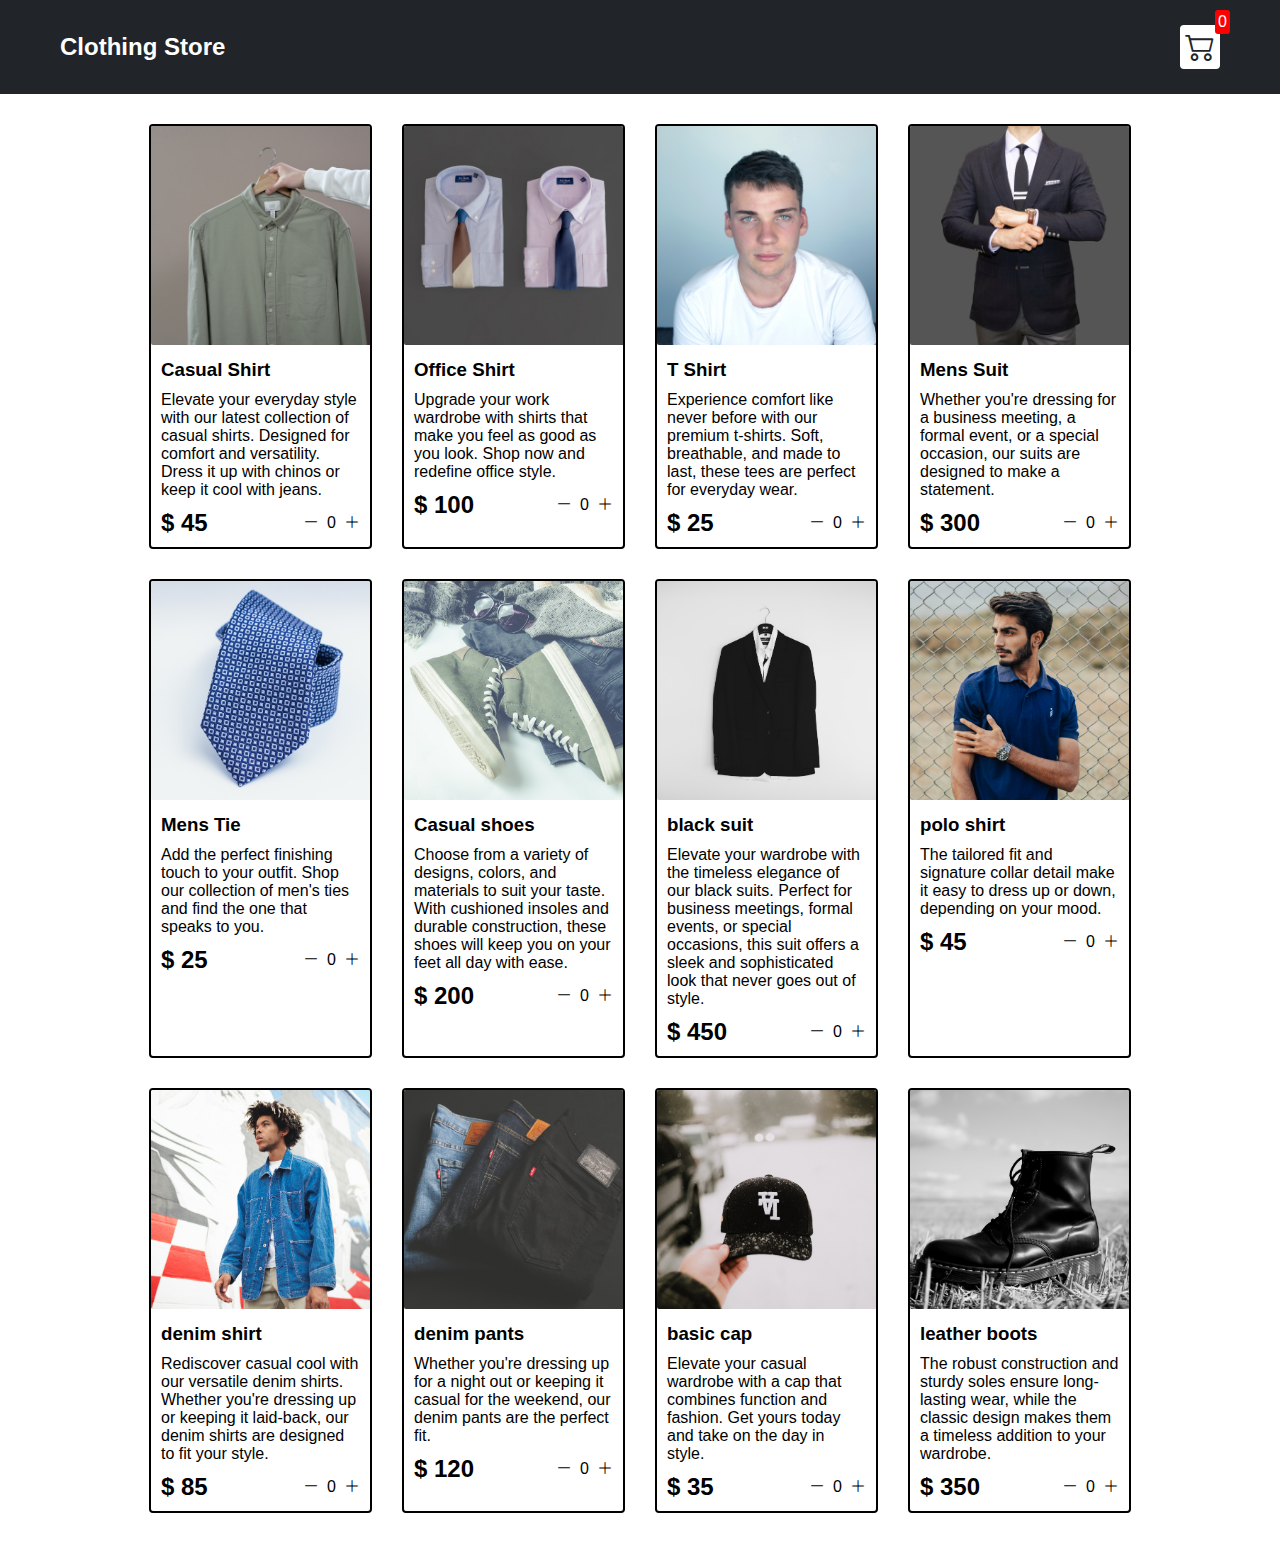
<file: index.html>
<!DOCTYPE html>
<html lang="en">
<head>
    <meta charset="UTF-8">
    <meta name="viewport" content="width=device-width, initial-scale=1.0">
    <title>Clothing Store</title>
    <link rel="stylesheet" href="src/style.css">
    <link rel="stylesheet" href="https://cdn.jsdelivr.net/npm/bootstrap-icons@1.11.3/font/bootstrap-icons.min.css">
</head>
<body>
  <div class="navbar">
    <a href="index.html">
      <h2> Clothing Store</h2>
    </a>
   <a href="cart.html">    <div class="cart">
    <i class="bi bi-cart2"></i>
  <div id="CartAmount" class="CartAmount">0 </div>
</div></a>

  </div>
  <div class="shop" id="shop">
   
        </div>
      </div>
    </div>
 
    </div>
    
  
  </div>
</body>
<script src="src/data.js"></script>
<script src="src/main.js"></script>
</html>
</file>
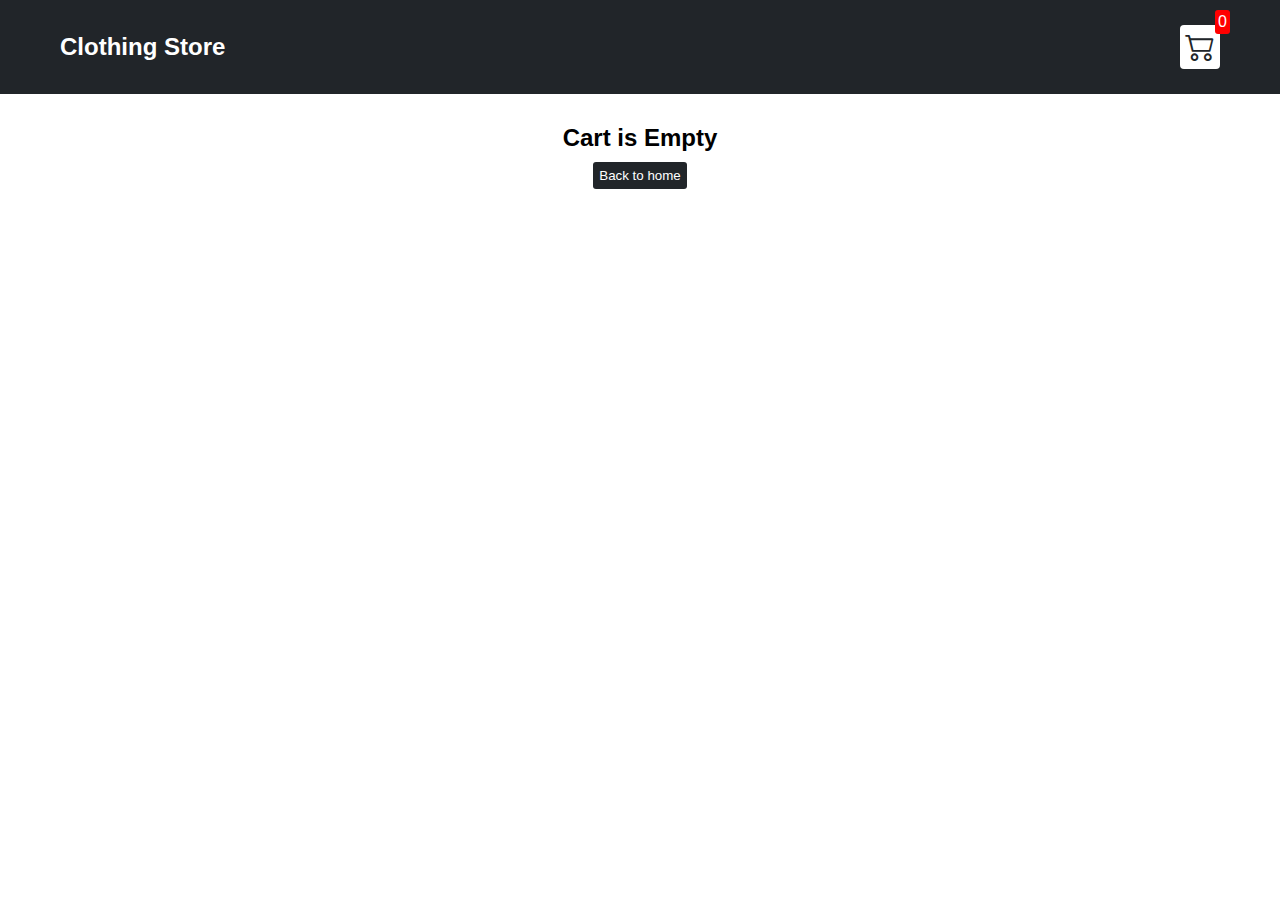
<file: cart.html>
<!DOCTYPE html>
<html lang="en">
<head>
    <meta charset="UTF-8">
    <meta name="viewport" content="width=device-width, initial-scale=1.0">
    <title>Clothing Store</title>
    <link rel="stylesheet" href="src/style.css">
    <link rel="stylesheet" href="https://cdn.jsdelivr.net/npm/bootstrap-icons@1.11.3/font/bootstrap-icons.min.css">
</head>
<body>
    <div class="navbar">
        <a href="index.html">
          <h2> Clothing Store</h2>
        </a>
       <a href="cart.html">    <div class="cart">
        <i class="bi bi-cart2"></i>
      <div id="CartAmount" class="CartAmount">0 </div>
    </div>
</a>
    
      </div>

      <div id="label" class="text-center"> </div>
      
      <div class="shopping-cart" id="shopping-cart"></div>
</body>
<script src="src/data.js"></script>
<script src="src/cart.js"></script>
</html>
</file>
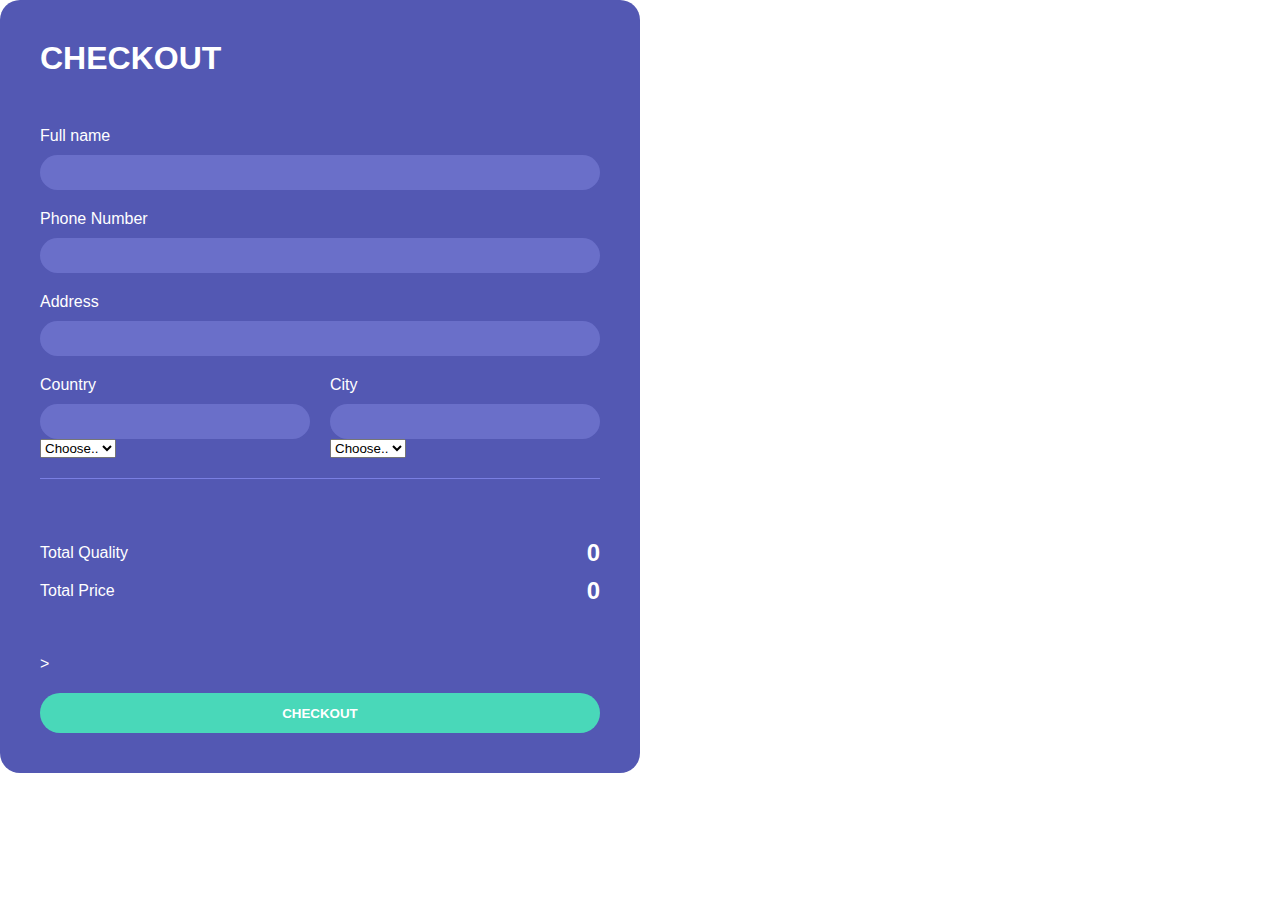
<file: clearcart.html>
<!DOCTYPE html>
<html lang="en">
<head>
    <meta charset="UTF-8">
    <meta name="viewport" content="width=device-width, initial-scale=1.0">
    <link rel="stylesheet" href="./src/style.css">
    <link rel="stylesheet" href="https://cdn.jsdelivr.net/npm/bootstrap-icons@1.11.3/font/bootstrap-icons.min.css">
    <title>Document</title>
</head>
<body>
    <div class="right">
        <h1>CHECKOUT</h1>
        <div class="form">
            <div class="group">
                <label for="">Full name</label>
                <input type="text" name="" id="">
            </div>
            <div class="group">
                <label for="">Phone Number</label>
                <input type="text" name="" id="">
            </div>
            <div class="group">
                <label for="">Address</label>
                <input type="text" name="" id="">
            </div>
            <div class="group">
                <label for="">Country</label>
                <input type="text" name="" id="">
                <select name="" id="">
                <option value="">Choose..</option>
                <option value="">Nigeria</option>
            </select>
            </div>
            <div class="group">
                <label for="">City</label>
                <input type="text" name="" id="">
                <select name="" id="">
                <option value="">Choose..</option>
                <option value="">Lagos</option>
            </select>
            </div>
        </div>
        <div class="return">
            <div class="row">
                <div>Total Quality</div>
               <div class="totalQuality">0</div>
            </div>
            <div class="row">
                <div>Total Price</div>
               <div class="totalPrice">0</div>
            </div>
        </div>
        <a href="./cart.html">><button class="buttonCheckout">
            CHECKOUT
        </button></a>
    </div>
        
   
</body>
<script src="src/data.js"></script>
<script src="src/cart.js"></script>
</html>
</file>
<file: src/style.css>
/**
*!changing default syle of the browswe
**/
*{
    margin: 0;
    padding: 0;
    box-sizing: border-box;
}

body{
    font-family: sans-serif;
}

i{
    cursor: pointer;
}

a{
    text-decoration: none;
    color: white;
}
/**
*!navbar styles are here
**/

.navbar{
    display: flex;
    flex-direction: row;
    justify-content: space-between;
    align-items: center;
    background-color: #212529;
    color: white; 
    padding: 25px 60px;
    margin-bottom: 30px;
}
.cart{
    position: relative;
   background-color: #fff;  
   color: #212529;
   font-size: 30px;
   padding: 5px;
   border-radius: 4px;
}

.CartAmount{
    background-color: red;
    color: white;
    font-size: 16px;
    position: absolute;
    top: -15px;
    right: -10px;
    padding: 3px;
    border-radius: 3px;
}
/**
*! shop items here
**/


.shop{
    display: grid;
    grid-template-columns: repeat(4, 223px);
    gap: 30px;
    justify-content: center;
    margin-bottom: 50px;

}

@media (max-width: 1000px){
    .shop {
        grid-template-columns: repeat(2, 223px);
        gap: 30px;
    }
}
    @media (max-width: 500px){
        .shop {
            grid-template-columns: repeat(1, 223px);
            gap: 30px;
        }
}


.item{
    border: 2px solid;
    border-radius: 4px;
}

.item img{
   width: 100%; 
   border-radius: 2px 2px 00;
}

.details{
    display: flex;
    flex-direction: column;
    padding: 10px;
    gap: 10px
    ;
}

.price-quantity{
    display: flex;
    flex-direction: row;
    justify-content: space-between;
    align-items: center;
}
.buttons{
    display: flex;
    flex-direction: row;
    gap: 8px;
    font-size: 16px;
}
.bi bi-dash-lg{
    color: red;
}

.bi bi-plus-lg{
    color: green;
}

/**
*! style rules for label and some buttons
**/

.text-center{
    text-align: center;
    margin-bottom: 20px;
}

.HomeBtn,
 .checkout,
 .Removeall {
    background-color: #212529;
    color: white;
    border: none;
    padding: 6px;
    border-radius: 3px;
    cursor: pointer;
    margin-top: 10px;
}

.checkout{
    background-color: green;
}

.Removeall{
    background-color: red;
}

.bi-x-lg{
    color: red;
    font-weight: bold;
}

/**
* ! style rulesfor shopping-cart
**/

.shopping-cart{
    display: grid;
    grid-template-columns: repeat(1,320px);
    justify-content: center;
    gap: 15px;
}

/**
* ! style rulesfor cart-item
**/

.Cart-item{
    border: 2px solid #212529;
    border-radius: 5px;
    display: flex;
}
/* body{background-color: blue;} */
.title-price-x{
    width: 195px;
    display: flex;
    align-items: center;
    justify-content: space-between;
    /* border: 2px solid; */
}

.title-price{
    display: flex;
    align-items: center;
    gap: 10px;
}

.cart-item-price{
    background-color: #212529;
    color: white;
    border-radius: 4px;
    padding: 3px 6px;
}


.right{
    display: grid;
    /* grid-template-columns: repeat(2, 1fr); */
    gap: 50px;
    padding: 20px;
    width: 50%;
  
}

.right{
    background-color: #5358b3;
    border-radius: 20px;
    padding: 40px;
    color: #fff;
}

.right .list img{
    height: 70px;
}

 .right .form{
    display: grid;
    grid-template-columns: repeat(2, 1fr);
    gap: 20px;
    border-bottom: 1px solid #7a7fe2;
    padding-bottom:20px ;
}
.right .form .group:nth-child(-n+3){
    grid-column-start: 1;
    grid-column-end: 3;
} 
.right .form input,
a.right .form select{
    width: 100%;
    padding: 10px 20px;
    box-sizing: border-box;
    border-radius: 20px;
    margin-top: 10px;
    border: none;
    background-color: #6a6fc9;
    color: #fff;

}
.right .row{
    display: flex;
    justify-content: space-between;
align-items: center;
margin-top: 10px;
}

.right .row div:nth-child(2){
    font-weight: bold;
    font-size: x-large;
}

.buttonCheckout{
    width: 100%;
    height: 40px;
    border: none;
    border-radius: 20px;
    margin-top: 20px;
    font-weight: bold;
    color: #fff;
    background-color: #49d8b9;
}
/* .returnCart .list .item img{
    height: 80px;
}
.returnCart .item{
    display: grid;
    grid-template-columns: 80px 1fr 50px 80px;
    align-items: center;
    gap: 20px;
    margin-bottom: 30px;
    padding: 0 10px;
    box-shadow: 0 10px 20px #555;
    border-radius: 20px;

}

.returnCart .item .none,
.returnCart .item .returnPrice{
    font-size: x-large;
    font-weight: bold;
} */
</file>
